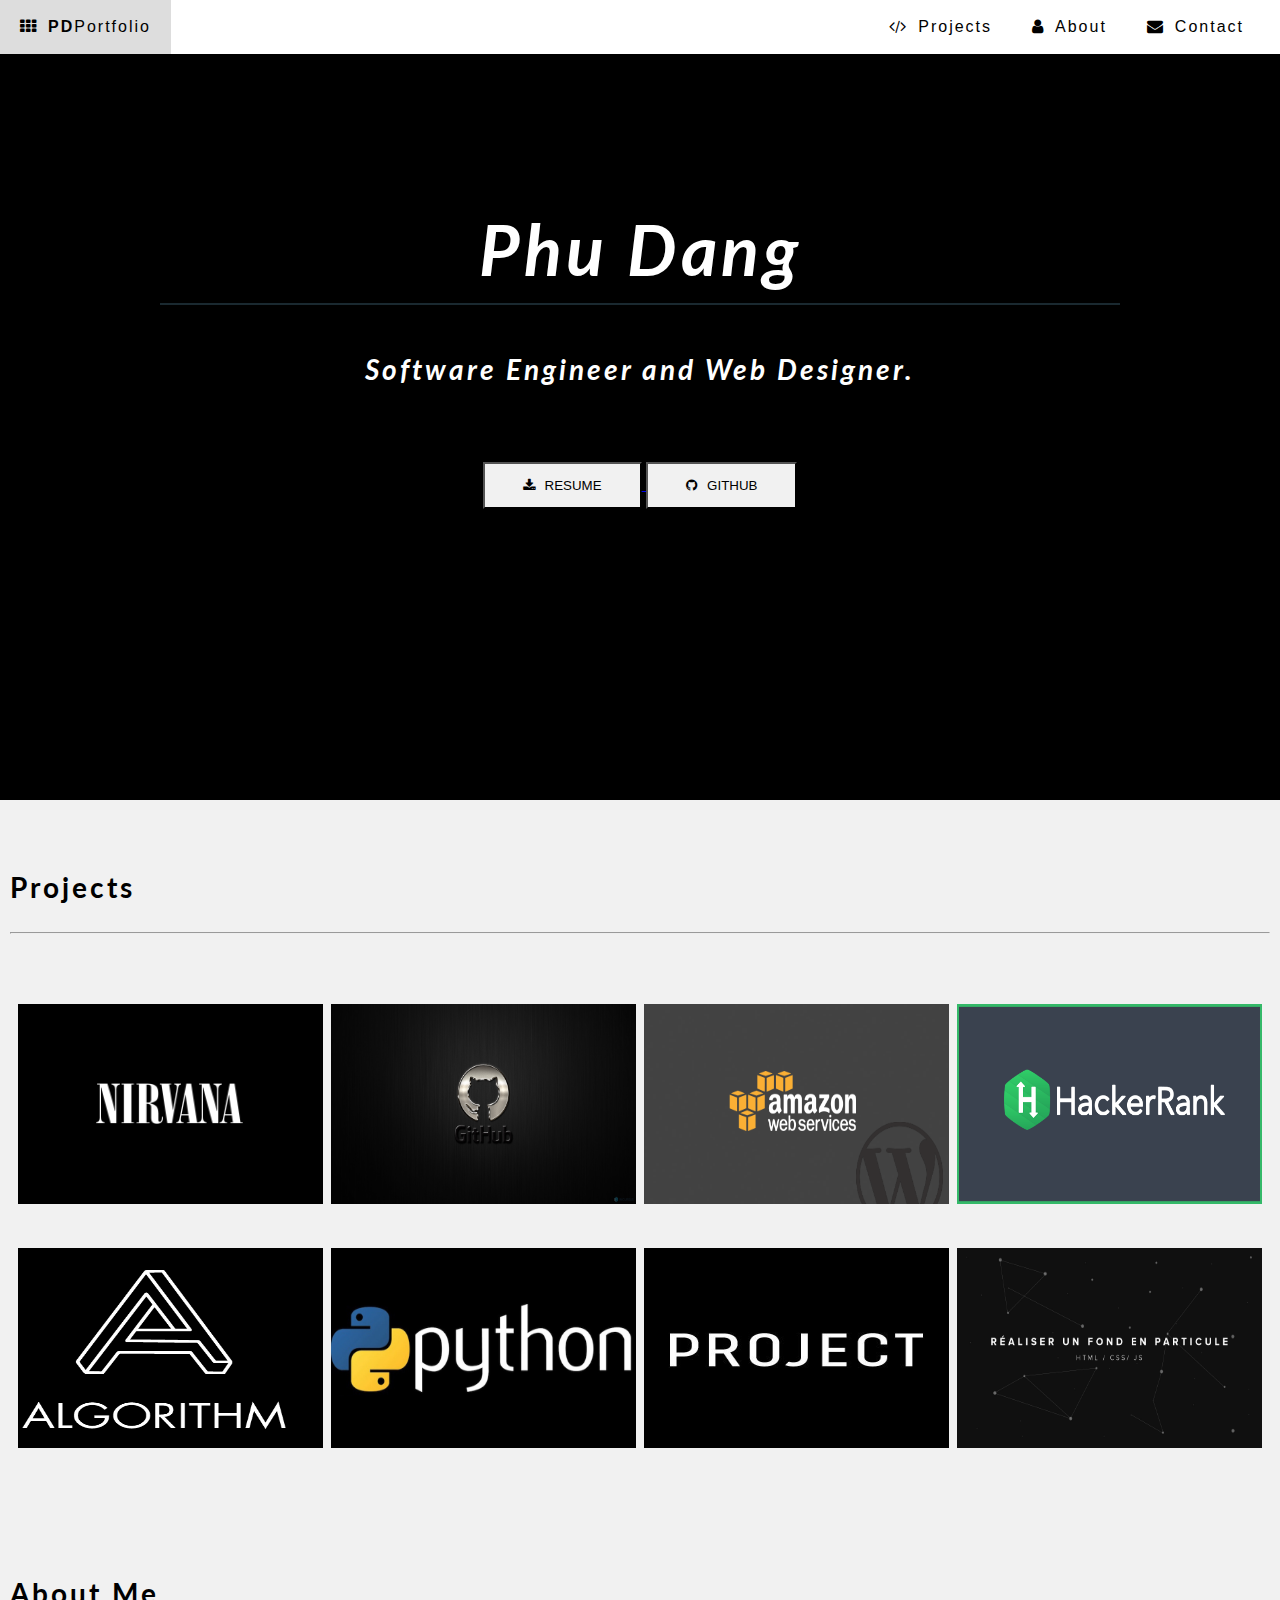
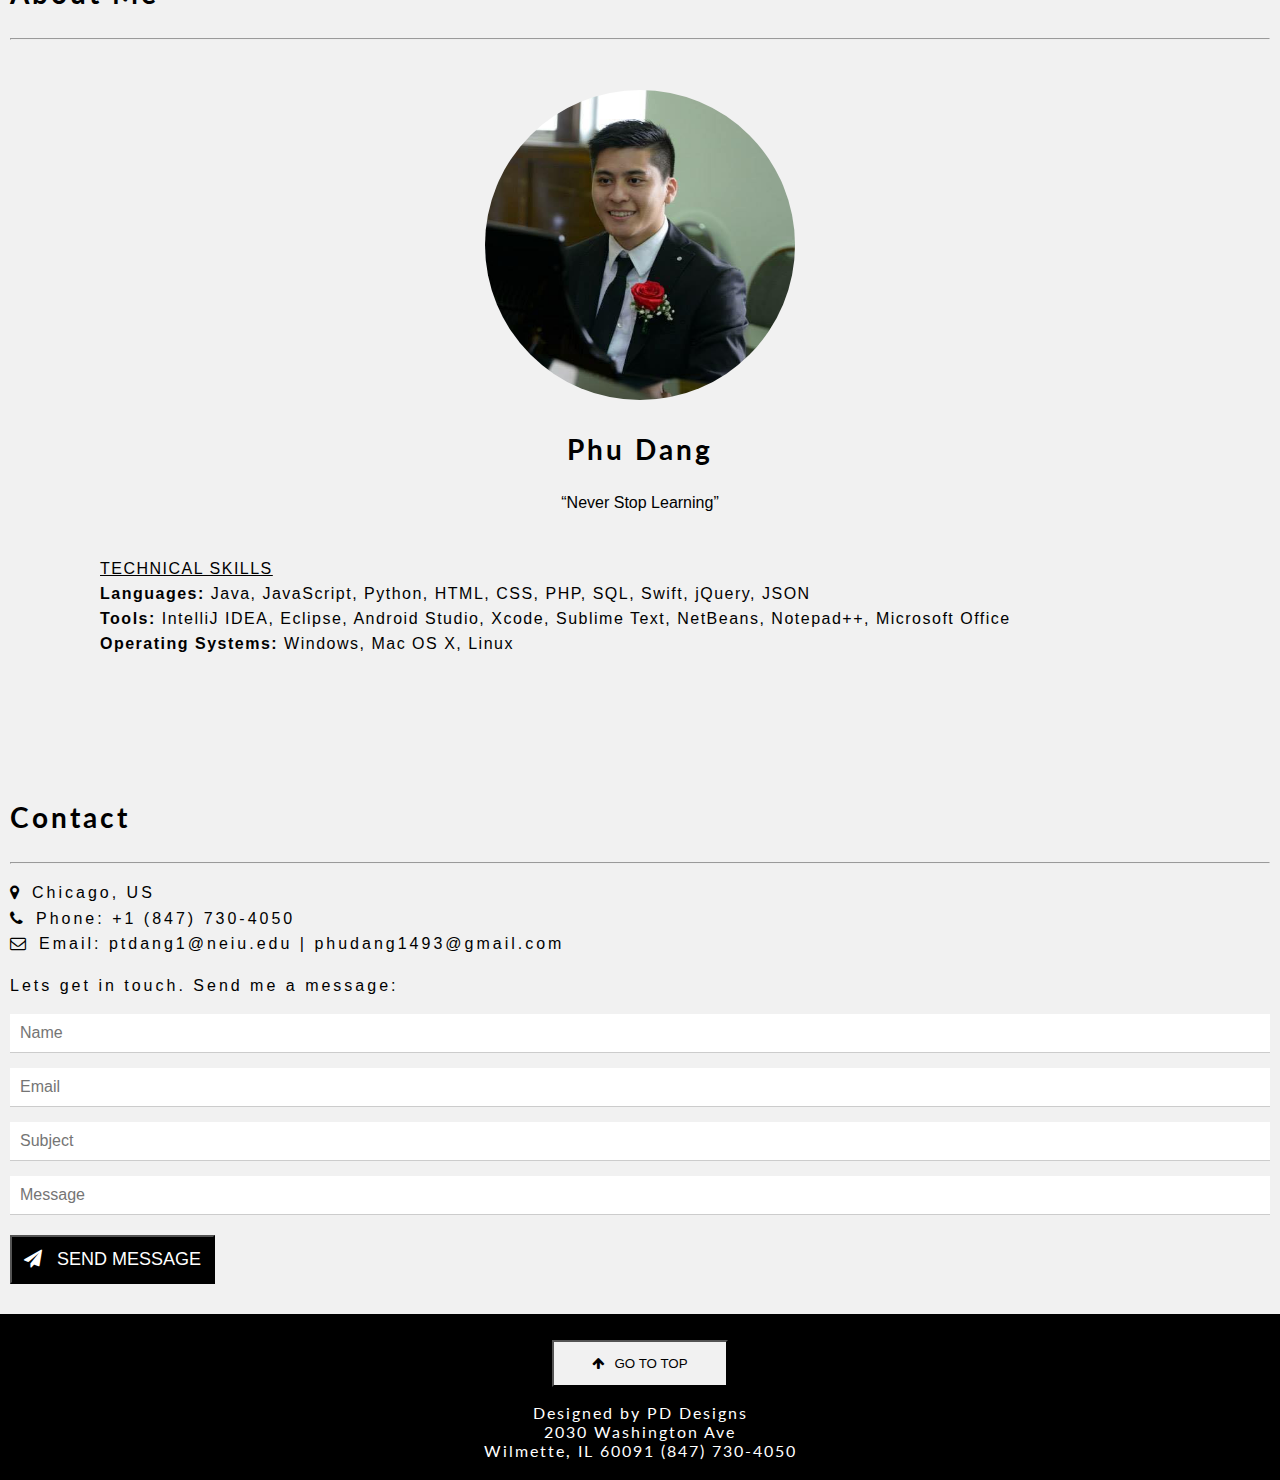
<file: index.html>
<!DOCTYPE html>
<html lang="en">
<head>
<title>Portfolio</title>
<meta charset="UTF-8">
<link href='https://fonts.googleapis.com/css?family=Armata' rel='stylesheet'>
<link href="https://fonts.googleapis.com/css?family=Lato" rel="stylesheet">
<link href="https://fonts.googleapis.com/css?family=Open+Sans" rel="stylesheet">
<link rel="stylesheet" href="https://cdnjs.cloudflare.com/ajax/libs/font-awesome/4.7.0/css/font-awesome.min.css">
<link rel="stylesheet" type="text/css" href="style.css">

</head>

<body>
<!-- Navbar (sit on top) missing ID link to resume-->
<div class="topnav">
      <a href="#home">  <i class="fa fa-th"></i><b>PD</b>Portfolio</a>

    <div class="top-right">
      <a href="#projects">  <i class="fa fa-code"></i>Projects</a>
      <a href="#about">  <i class="fa fa-user"></i>About</a>
      <a href="#contact">  <i class="fa fa-envelope"></i>Contact</a>
    </div>
</div>

<!-- Header -->
<div class="header" id="home">
  <h1>Phu Dang</h1>
            <h3 class="padding-bottom-32">Software Engineer and Web Designer.</h3>
          
            <a href="resume.pdf">
                <button class="button section">
                  <i class="fa fa-download"></i>RESUME
                </button>
          </a>
           <a href="https://github.com/ptdang1">
              <button class="button section">
                <i class="fa fa-github"></i>GITHUB
               </button>
          </a>

</div>
  <div class="padding-bottom-32" style="background-color: #f1f1f1;">
  </div>

<!-- Page content -->

<div class="content">
  <!-- Project-->
        <h3 id="projects">Projects</h3>
        <hr>
        <br/><br/><br/>

        <!-- Row 1-->
          <div class="row">
            <div class="column">
              
              <a href ="http://homepages.neiu.edu/~ptdang1/project_PHP/index.php">
                <img src="images/nirvana_black.jpeg" alt ="nirvana" style="width:100%"/>
              </a>
            </div>
            <div class="column">
              <a href ="https://github.com/ptdang1">
                <img src="images/github_black.png" alt ="github" style="width:100%"/>
              </a>
            </div>
            <div class="column">
              <a href ="http://cs315dangfirstapp.us-east-2.elasticbeanstalk.com/cloudphp/index.php">
                <img src="images/aws_black.png" alt="aws" style="width:100%"/>
              </a>
            </div>
            <div class="column">
              <a href="https://github.com/ptdang1/HackerRank">
                <img src="images/hackerrank_black.png" alt="hackerrank" style="width:100%"/>
              </a>
              
            </div>
         </div>
         <!-- Row2-->
         <br/><br/>

         <div class="row">
            <div class="column">
              
              <a href ="https://github.com/ptdang1/Algorithms">
                <img src="images/algorithm_black.png" alt ="algorithms" style="width:100%"/>
              </a>
            </div>
            <div class="column">
              <a href ="https://github.com/ptdang1/Pythons">
                <img src="images/python_black.jpeg" alt ="github" style="width:100%"/>
              </a>
            </div>
            <div class="column">
              <a href ="http://homepages.neiu.edu/~ptdang1/Project1/">
                <img src="images/project.jpg" alt="html" style="width:100%"/>
              </a>
            </div>
            <div class="column">
              <a href="http://homepages.neiu.edu/~ptdang1/Project2/project2temp_home.html">
                <img src="images/html_black.jpeg" alt="html" style="width:100%"/>
              </a>
              
            </div>
         </div>

  <!-- About section -->
  <div class="padding-bottom-100">
  </div>


  <h3 id="about">About Me</h3>
  <hr>
    <div class="padding-bottom-32">
  </div>

  <div style="padding:10px; text-align:center;">
        <img src="images/pd.png" style="border-radius:100%; width: 310px; height: 310px;" alt="a picture of myself">
        <h3 style="font-family: 'Lato', sans-serif;">Phu Dang</h3>
        <q>Never Stop Learning</q>
  </div>
  <br/>


  <div class="skills">
    <dl>
          <dd><u>TECHNICAL SKILLS</u></dd>
          <dd><b>Languages:</b> Java, JavaScript, Python, HTML, CSS, PHP, SQL, Swift, jQuery, JSON</dd>
          <dd><b>Tools:</b> IntelliJ IDEA, Eclipse, Android Studio, Xcode, Sublime Text, NetBeans, Notepad++, Microsoft Office</dd>
          <dd><b>Operating Systems:</b> Windows, Mac OS X, Linux</dd>
    </dl>
  </div>

  <div class="padding-bottom-100">
  </div>



  <!-- Missing Contact Section -->
  <div id="contact">
      <h3>Contact</h3>
      <hr>
      <div class="section-contact">
      <i class="fa fa-map-marker"></i>Chicago, US <br/>
      <i class="fa fa-phone"></i>Phone: +1 (847) 730-4050 <br/>
      <i class="fa fa-envelope-o"></i>Email: ptdang1@neiu.edu | phudang1493@gmail.com <br/>

      <p>Lets get in touch. Send me a message:</p>
      </div>
        <form action="action_page.php" target="_blank" method="post">
          <input class="input" type="text" placeholder="Name" required name="Name">
          <input class="input" type="text" placeholder="Email" required name="Email">
          <input class="input" type="text" placeholder="Subject" required name="Subject">
          <input class="input" type="text" placeholder="Message" required name="Messages">
          <button class="button-black" type="submit">
            
                  <i class="fa fa-send"></i> SEND MESSAGE
          </button>
        </form>

  </div>

</div>
  <!-- Close content -->


<!-- Footer -->
  <div class="footer">
    <a href="#home">
              <button class="button section">
                <i class="fa fa-arrow-up"></i>GO TO TOP
               </button>
          </a>
    <br/>
    Designed by PD Designs <br/>
    2030 Washington Ave <br/>
    Wilmette, IL 60091 (847) 730-4050
  </div>
</div>

</body>
</html>
</file>
<file: style.css>
* {
    box-sizing: border-box;
    font-family: Arial, Helvetica, sans-serif;
}
h1 {
    font-size: 70px;
    letter-spacing: 4px;
    padding-bottom: 12px;
    border-bottom: 2px solid #1a2930;
    color:white;
    font-family: 'Lato', sans-serif;
}
h2 {
    font-size: 40px;
    letter-spacing: 4px;

}
h3 {font-size: 28px;font-family: 'Lato', sans-serif;letter-spacing: 3px;}
h4 {font-size: 20px;font-family: 'Lato', sans-serif;}
h5 {font-size: 18px;font-family: 'Lato', sans-serif;}

body {
  margin: 0;
  font-family: Arial, Helvetica, sans-serif;

}

/* Style the top navigation bar */
.topnav {
    overflow: hidden;
    background-color: white;
    position: fixed;
    width: 100%;
    letter-spacing: 2px;
    font-family: 'Lato', sans-serif;
}

/* Style the topnav links */
.topnav a {
    float: left;
    display: block;
    color: black;
    text-align: center;
    padding: 18px 20px;
    text-decoration: none;
}
/* Move the nav to right */
.top-right {
    margin-right: 16px;
    text-align: right;
    float:right;
}
.images{
    width:100%;
    height: auto;
}


.header {
    display: inline-block;
    background-color: #000;
    text-align: center;
    color: white;
    font-style:oblique;
    font-family: vivaldi, sans-serif;
    height: 800px;
    padding: 160px;
    width: 100%;
}
.centered {
    position: absolute;
    top: 40%;
    left: 50%;
    transform: translate(-50%, -50%);
}

/* Change color on hover */
.topnav a:hover {
    background-color: #ddd;
    color: black;
}

/* Style the content */
.content {
    /* background-color: #ddd;*/ 
    background-color: #f1f1f1;
    padding: 10px;
    overflow:auto;

}
.padding-32 {
    padding-top: 32px;
    padding-bottom: 32px;
}

/* 4 images in a same row */
.row {
    display: flex;
    flex-wrap: wrap;
    padding: 0 4px;
}

/* Create four equal columns that sits next to each other */
.column {
    flex: 25%;
    max-width: 25%;
    padding: 0 4px;
    border-image: 1px;
}

.column img {
    margin-top: 8px;
    vertical-align: middle;
    border-image: 1px;
    height: 200px;
    overflow: hidden;
}

/* Responsive layout - makes a two column-layout instead of four columns */
@media (max-width: 800px) {
    .column {
        flex: 50%;
        max-width: 50%;
    }
}

/* Responsive layout - makes the two columns stack on top of each other instead of next to each other */
@media (max-width: 600px) {
    .column {
        flex: 100%;
        max-width: 100%;
    }
}

.footer {
    text-align: center;
    background-color: black;
    padding: 10px;
    color: white;
    letter-spacing: 2px;
    font-family: 'Lato', sans-serif;
    padding-bottom: 20px;

}


/* Contact section */
.input {
    padding: 10px;
    display: block;
    border: none;
    border-bottom: 1px solid #ccc;
    margin-top: 15px;
    font-size:16px;
    width: 100%;
}
.button-black{
    margin-top: 20px;
    margin-bottom: 20px;
    background-color: black;
    color:white;
    font-size:18px;
    padding: 12px;
}
.button:hover {
    color: #000 !important;
    background-color: #ccc;
    display: inline-block;
}
a.button {
    -webkit-appearance: button;
    -moz-appearance: button;
    appearance: button;

    text-decoration: none;
    color: initial;
}
.section{
    margin-top: 16px !important;
    margin-bottom: 16px !important;
    color: #000 ;
    background-color: #f1f1f1;
    padding: 14px 38px;
    text-decoration: none;


}
.section-contact{
    margin-top: 16px !important;
    margin-bottom: 16px !important;
    color: #000 ;
    line-height: 1.6;
    letter-spacing: 3px;
    text-decoration: none;


}
.padding-bottom-32{
    padding-bottom: 32px;
}
.skills{
    margin-left: 50px;
    margin-right: 50px;
    font-family: 'Lato', sans-serif;
    letter-spacing: 1.5px;
    line-height: 25px;
}
i {
  margin-right: 10px;
}
.projects{
    background-color: #f1f1f1;
    padding-bottom: 100px;
    font-family: 'Lato', sans-serif;


}
.about{
    background-color: #f1f1f1;
    font-family: 'Lato', sans-serif;
}
.contact{
    background-color: #f1f1f1;
    font-family: 'Lato', sans-serif;

}
.padding-bottom-100{
    padding-bottom: 100px;
}
</file>
